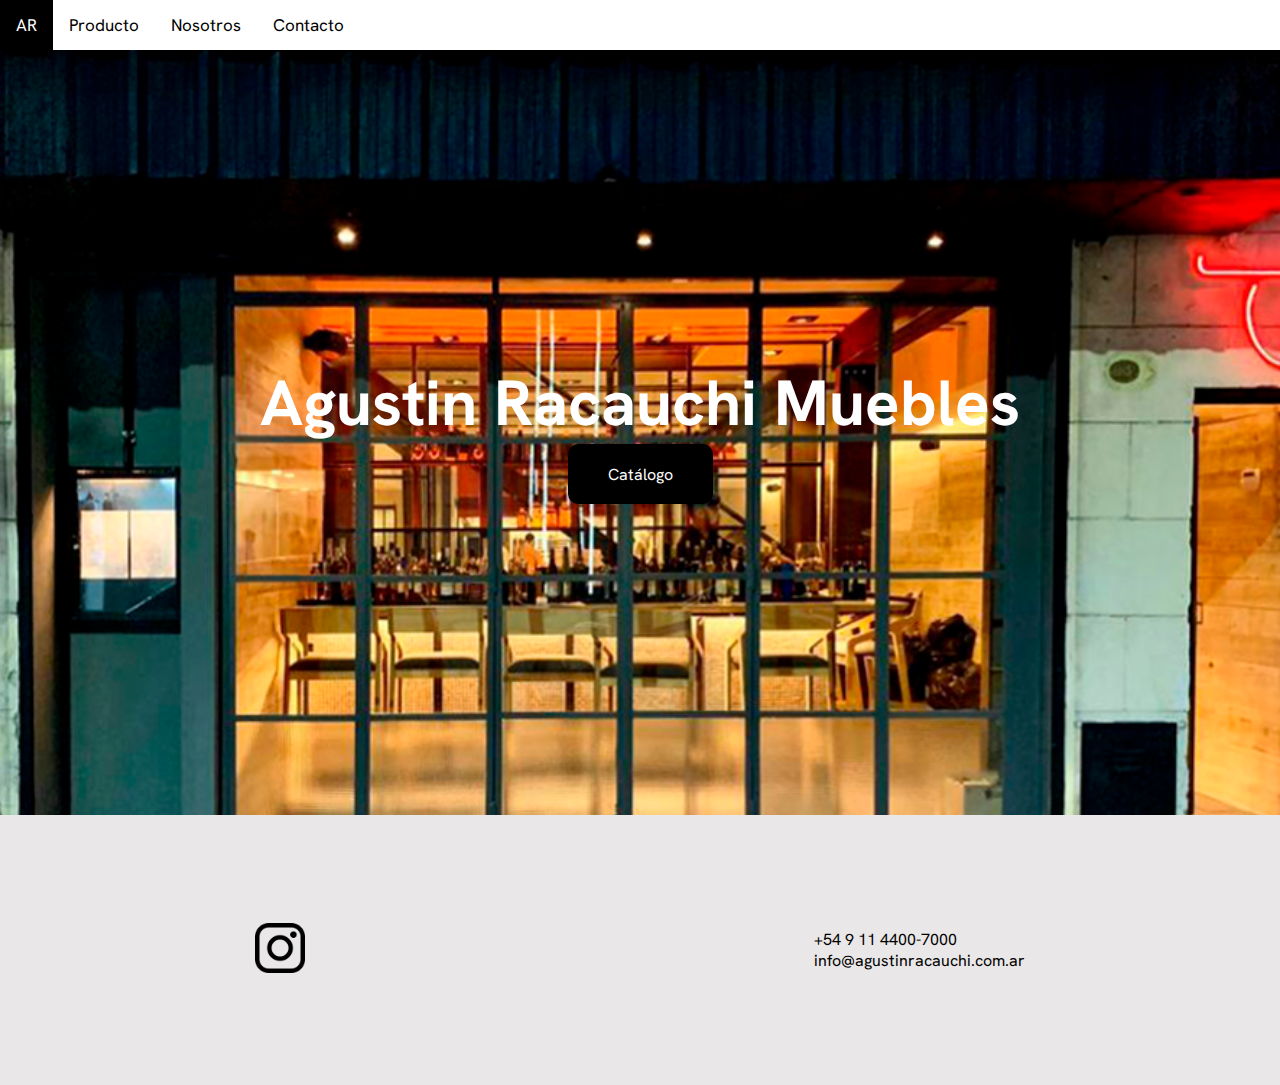
<file: index.html>
<!DOCTYPE html>
<html lang="en">
<head>
    <meta charset="UTF-8">
    <meta http-equiv="X-UA-Compatible" content="IE=edge">
    <meta name="viewport" content="width=device-width, initial-scale=1.0">
    <link rel="preconnect" href="https://fonts.googleapis.com">
    <link rel="preconnect" href="https://fonts.gstatic.com" crossorigin>
    <link href="https://fonts.googleapis.com/css2?family=Hanken+Grotesk:wght@300;400;500;700&display=swap" rel="stylesheet">
    <link rel="stylesheet" href="https://cdnjs.cloudflare.com/ajax/libs/font-awesome/4.7.0/css/font-awesome.min.css">    
    <link rel="stylesheet" href="./styles.css">
    <title>Agustin Racauchi Muebles</title>
</head>
<body>
    <header>
        <div class="topnav" id="myTopnav">
            <a href="./index.html" class="active">AR</a>
            <a href="./producto.html">Producto</a>
            <a href="./nosotros.html">Nosotros</a>
            <a href="./contacto.html">Contacto</a>
            <a href="javascript:void(0);" class="icon" onclick="myFunction()">
              <i class="fa fa-bars"></i>
            </a>
          </div>
    </header>

    <main>
        <div class="contenedorImgPrincipal">
            <h1>Agustin Racauchi Muebles</h1>
            <a href="./producto.html">Catálogo</a>    
        </div>
    </main>
    <footer>
        <div class="contenedorFooter">
          <a href="https://instagram.com/agustin_racauchi?igshid=NTc4MTIwNjQ2YQ==" target="_blank"> <img src="./img/LogoIG.png" alt=""></a>
          <div>
            <p>+54 9 11 4400-7000</p>
            <p>info@agustinracauchi.com.ar</p> 
          </div>
        </div>
    </footer>

    <script>
        function myFunction() {
          var x = document.getElementById("myTopnav");
          if (x.className === "topnav") {
            x.className += " responsive";
          } else {
            x.className = "topnav";
          }
        }
        </script>
</body>
</html>
</file>
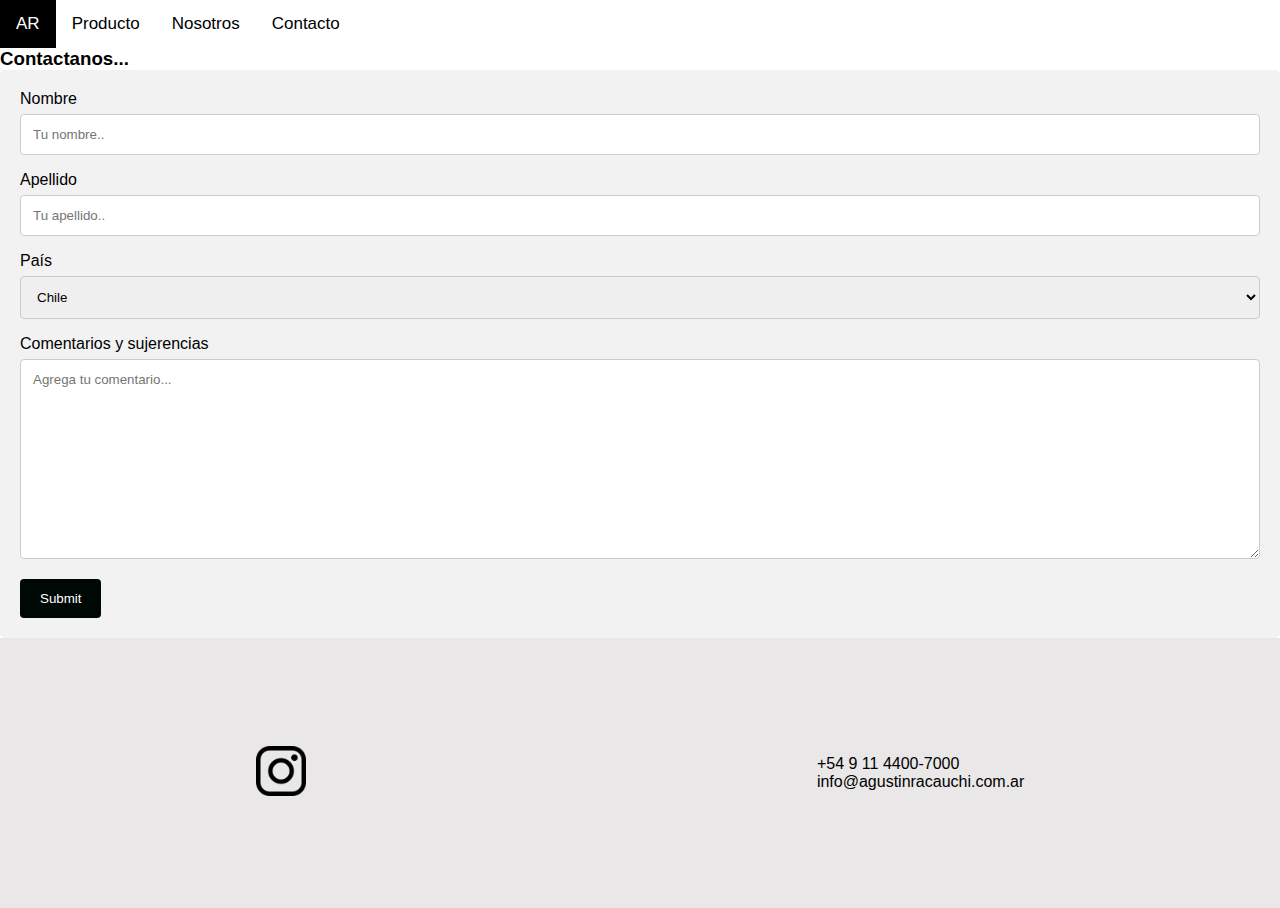
<file: contacto.html>
<!DOCTYPE html>
<html lang="en">
<head>
    <meta charset="UTF-8">
    <meta http-equiv="X-UA-Compatible" content="IE=edge">
    <meta name="viewport" content="width=device-width, initial-scale=1.0">
    <link rel="stylesheet" href="./styles.css">
    <link rel="stylesheet" href="https://cdnjs.cloudflare.com/ajax/libs/font-awesome/4.7.0/css/font-awesome.min.css">
    <title>Agustin Racauchi Muebles</title>
</head>
<body>
    <header>
        <div class="topnav" id="myTopnav">
            <a href="./index.html" class="active">AR</a>
            <a href="./producto.html">Producto</a>
            <a href="./nosotros.html">Nosotros</a>
            <a href="./contacto.html">Contacto</a>
            <a href="javascript:void(0);" class="icon" onclick="myFunction()">
              <i class="fa fa-bars"></i>
            </a>
          </div>
    </header>

    <body>

        <h3>Contactanos...</h3>
        
        <div class="container">
          <form action="./gracias.html">
            <label for="fname">Nombre</label>
            <input type="text" id="fname" name="firstname" placeholder="Tu nombre.." required>
        
            <label for="lname">Apellido</label>
            <input type="text" id="lname" name="lastname" placeholder="Tu apellido.."required>
        
            <label for="country">País</label>
            <select id="country" name="country"required>
              <option value="australia">Chile</option>
              <option value="canada">Argentina</option>
              <option value="usa">Uruguay</option>
            </select>
        
            <label for="subject">Comentarios y sujerencias</label>
            <textarea id="subject" name="subject" placeholder="Agrega tu comentario..." style="height:200px"></textarea>
        
            <input type="submit" value="Submit">
          </form>
        </div>
        
        </body>

    <footer>
        <div class="contenedorFooter">
          <a href="https://instagram.com/agustin_racauchi?igshid=NTc4MTIwNjQ2YQ==" target="_blank"> <img src="./img/LogoIG.png" alt=""></a>
          <div>
            <p>+54 9 11 4400-7000</p>
            <p>info@agustinracauchi.com.ar</p> 
          </div>
        </div>
    </footer>

    <script>
        function myFunction() {
          var x = document.getElementById("myTopnav");
          if (x.className === "topnav") {
            x.className += " responsive";
          } else {
            x.className = "topnav";
          }
        }
        </script>
</body>
</html>
</file>
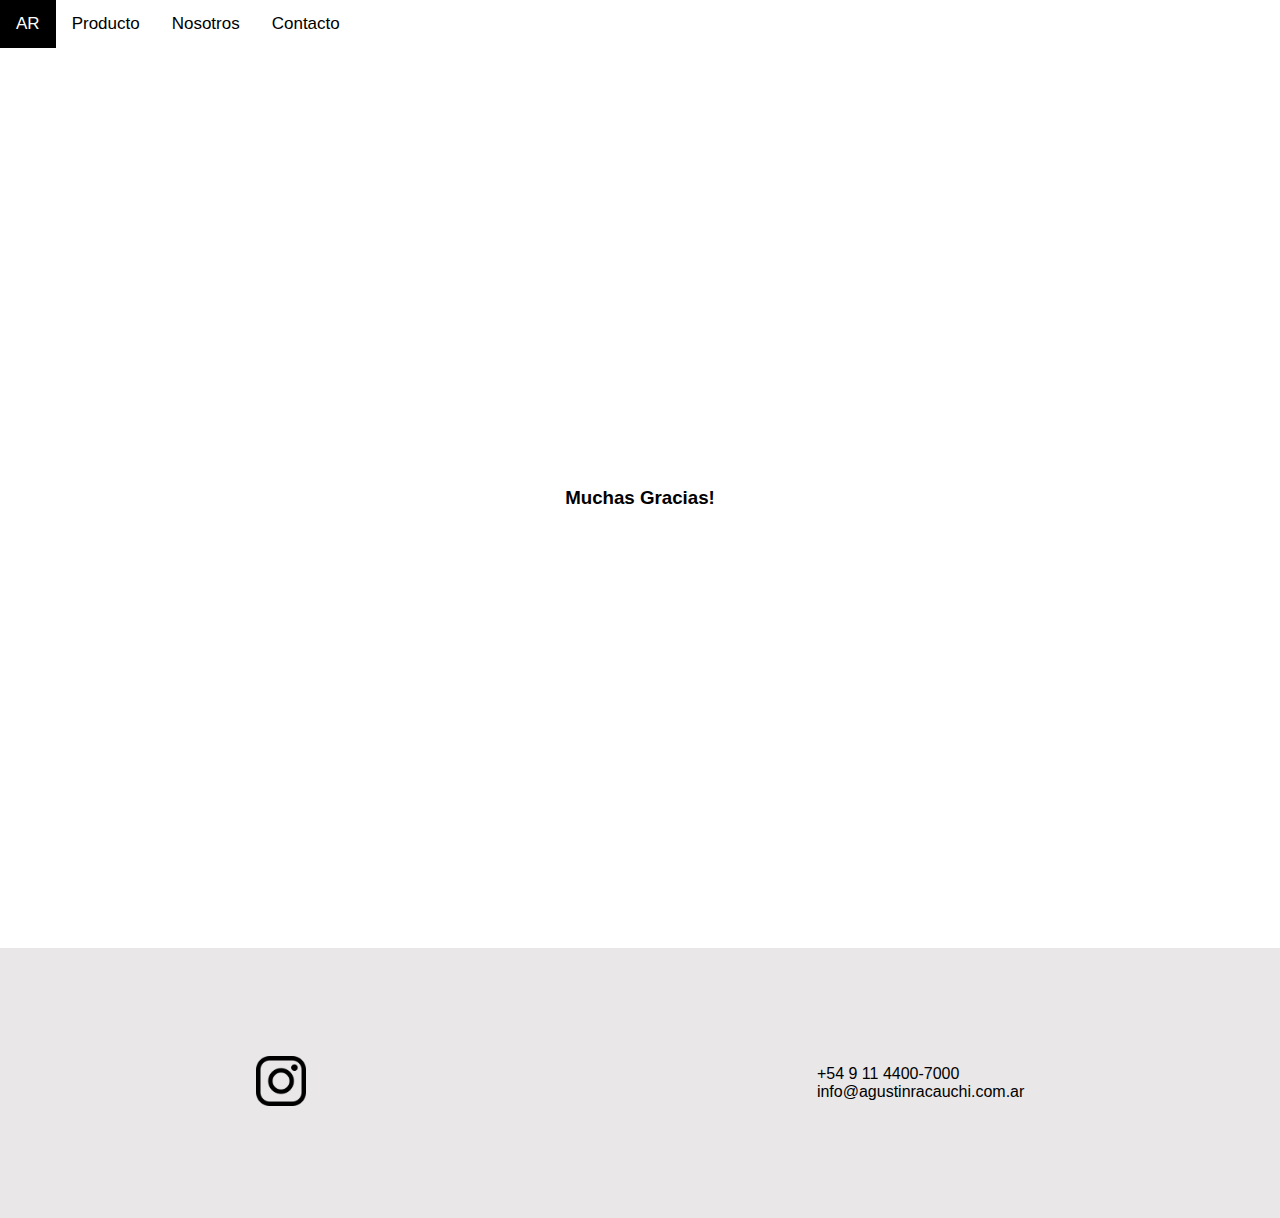
<file: gracias.html>
<!DOCTYPE html>
<html lang="en">
<head>
    <meta charset="UTF-8">
    <meta http-equiv="X-UA-Compatible" content="IE=edge">
    <meta name="viewport" content="width=device-width, initial-scale=1.0">
    <link rel="stylesheet" href="./styles.css">
    <link rel="stylesheet" href="https://cdnjs.cloudflare.com/ajax/libs/font-awesome/4.7.0/css/font-awesome.min.css">
    <title>Agustin Racauchi Muebles</title>
</head>
<body>
    <header>
        <div class="topnav" id="myTopnav">
            <a href="./index.html" class="active">AR</a>
            <a href="./producto.html">Producto</a>
            <a href="./nosotros.html">Nosotros</a>
            <a href="./contacto.html">Contacto</a>
            <a href="javascript:void(0);" class="icon" onclick="myFunction()">
              <i class="fa fa-bars"></i>
            </a>
          </div>
    </header>

  
    <div class="contenedorGracias">
      <h3> Muchas Gracias! </h3>
    </div>

    <footer>
        <div class="contenedorFooter">
          <a href="https://instagram.com/agustin_racauchi?igshid=NTc4MTIwNjQ2YQ==" target="_blank"> <img src="./img/LogoIG.png" alt=""></a>
          <div>
            <p>+54 9 11 4400-7000</p>
            <p>info@agustinracauchi.com.ar</p> 
          </div>
        </div>
    </footer>

    <script>
        function myFunction() {
          var x = document.getElementById("myTopnav");
          if (x.className === "topnav") {
            x.className += " responsive";
          } else {
            x.className = "topnav";
          }
        }
        </script>
</body>
</html>
</file>
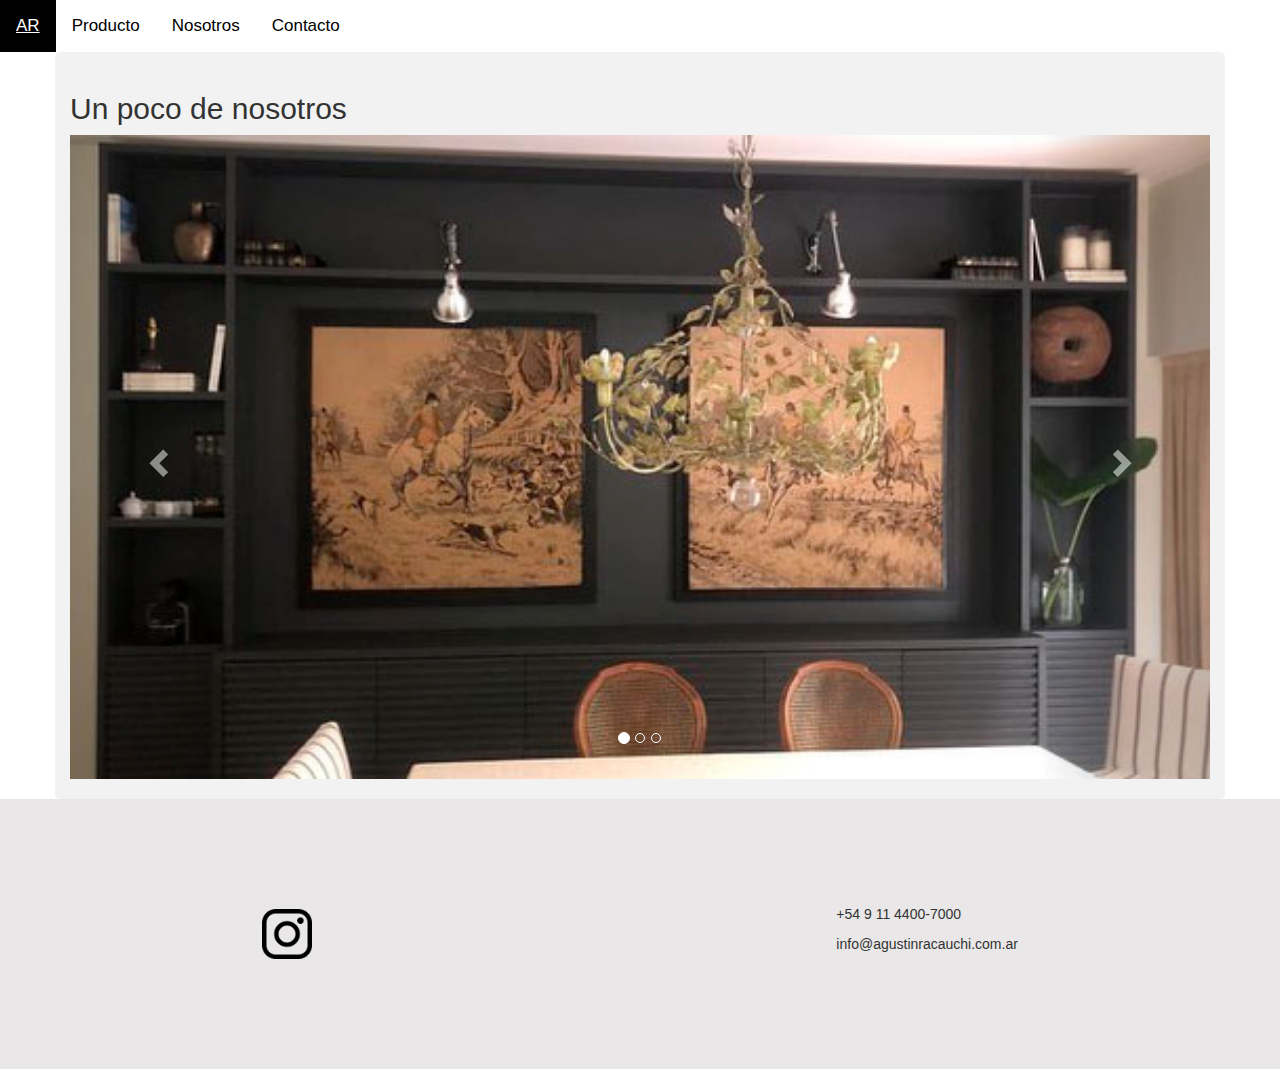
<file: nosotros.html>
<!DOCTYPE html>
<html lang="en">
<head>
    <meta charset="UTF-8">
    <meta http-equiv="X-UA-Compatible" content="IE=edge">
    <meta name="viewport" content="width=device-width, initial-scale=1.0">
    <link rel="stylesheet" href="./styles.css">
    <link rel="stylesheet" href="https://cdnjs.cloudflare.com/ajax/libs/font-awesome/4.7.0/css/font-awesome.min.css">
    <link rel="stylesheet" href="https://maxcdn.bootstrapcdn.com/bootstrap/3.4.1/css/bootstrap.min.css">
    <title>Agustin Racauchi Muebles</title>
</head>
<body>
    <header>
        <div class="topnav" id="myTopnav">
            <a href="./index.html" class="active">AR</a>
            <a href="./producto.html">Producto</a>
            <a href="./nosotros.html">Nosotros</a>
            <a href="./contacto.html">Contacto</a>
            <a href="javascript:void(0);" class="icon" onclick="myFunction()">
              <i class="fa fa-bars"></i>
            </a>
          </div>
    </header>
    <div class="container">
        <h2>Un poco de nosotros</h2>  
        <div id="myCarousel" class="carousel slide" data-ride="carousel">
          <!-- Indicators -->
          <ol class="carousel-indicators">
            <li data-target="#myCarousel" data-slide-to="0" class="active"></li>
            <li data-target="#myCarousel" data-slide-to="1"></li>
            <li data-target="#myCarousel" data-slide-to="2"></li>
          </ol>
      
          <!-- Wrapper for slides -->
          <div class="carousel-inner">
            <div class="item active">
              <img src="./img/bibnegra.jpg" alt="Los Angeles" style="width:100%;">
            </div>
      
            <div class="item">
              <img src="./img/cocina2.png" alt="Chicago" style="width:100%;">
            </div>
          
            <div class="item">
              <img src="./img/escritorio2.jpg" alt="New york" style="width:100%;">
            </div>
          </div>
      
          <!-- Left and right controls -->
          <a class="left carousel-control" href="#myCarousel" data-slide="prev">
            <span class="glyphicon glyphicon-chevron-left"></span>
            <span class="sr-only">Previous</span>
          </a>
          <a class="right carousel-control" href="#myCarousel" data-slide="next">
            <span class="glyphicon glyphicon-chevron-right"></span>
            <span class="sr-only">Next</span>
          </a>
        </div>
      </div>
       
      <footer>
        <div class="contenedorFooter">
          <a href="https://instagram.com/agustin_racauchi?igshid=NTc4MTIwNjQ2YQ==" target="_blank"> <img src="./img/LogoIG.png" alt=""></a>
          <div>
            <p>+54 9 11 4400-7000</p>
            <p>info@agustinracauchi.com.ar</p> 
          </div>
        </div>
    </footer>

    <script>
        function myFunction() {
          var x = document.getElementById("myTopnav");
          if (x.className === "topnav") {
            x.className += " responsive";
          } else {
            x.className = "topnav";
          }
        }
        </script>
         <script src="https://ajax.googleapis.com/ajax/libs/jquery/3.6.4/jquery.min.js">
         </script>
         <script src="https://maxcdn.bootstrapcdn.com/bootstrap/3.4.1/js/bootstrap.min.js">
         </script>
</body>
</html>
</file>
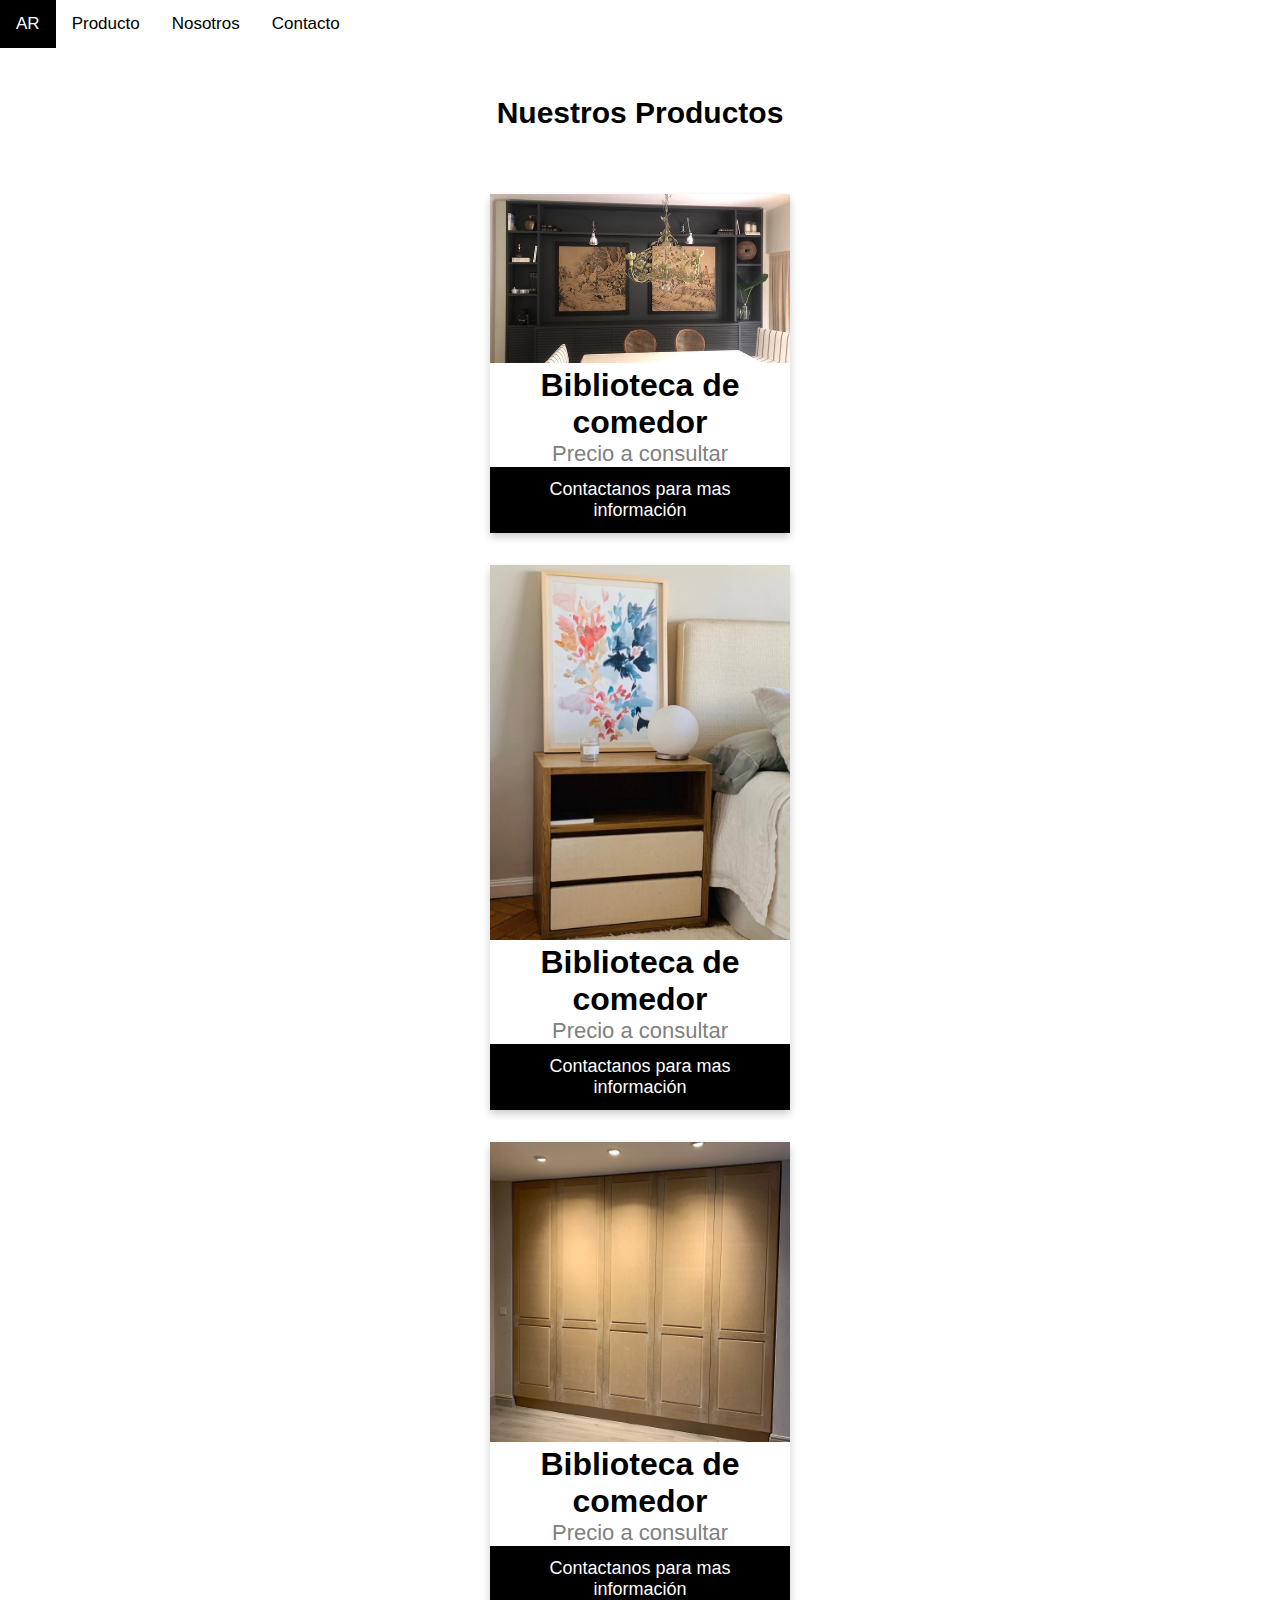
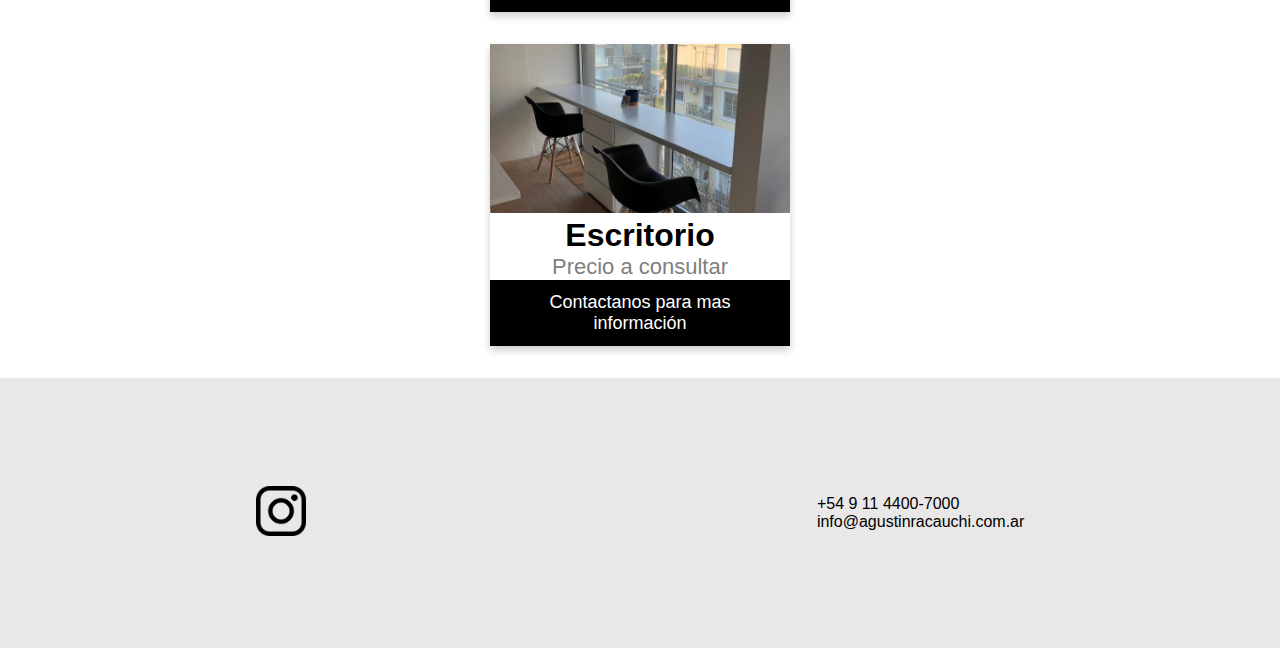
<file: producto.html>
<!DOCTYPE html>
<html lang="en">
<head>
    <meta charset="UTF-8">
    <meta http-equiv="X-UA-Compatible" content="IE=edge">
    <meta name="viewport" content="width=device-width, initial-scale=1.0">
    <link rel="stylesheet" href="./styles.css">
    <link rel="stylesheet" href="https://cdnjs.cloudflare.com/ajax/libs/font-awesome/4.7.0/css/font-awesome.min.css">
    <title>Agustin Racauchi Muebles</title>
</head>
<body>
    <header>
        <div class="topnav" id="myTopnav">
            <a href="./index.html" class="active">AR</a>
            <a href="./producto.html">Producto</a>
            <a href="./nosotros.html">Nosotros</a>
            <a href="./contacto.html">Contacto</a>
            <a href="javascript:void(0);" class="icon" onclick="myFunction()">
              <i class="fa fa-bars"></i>
            </a>
          </div>
    </header>

    <h2 class="tituloProductos" style="text-align:center">Nuestros Productos </h2>

    <div class="card">
      <img src="./img/comedor.jpg" alt="Denim Jeans" style="width:100%">
      <h1>Biblioteca de comedor </h1>
      <p class="price">Precio a consultar</p>
      <p><button><a class="botonContacto" href="./contacto.html">Contactanos para mas información</a> </button></p>
    </div>

    <div class="card">
        <img src="./img/Mesa de luz.jpg" alt="Denim Jeans" style="width:100%">
        <h1>Biblioteca de comedor </h1>
        <p class="price">Precio a consultar</p>
        <p><button><a class="botonContacto" href="./contacto.html">Contactanos para mas información</a> </button></p>
      </div>

      <div class="card">
        <img src="./img/placard.jpg" alt="Denim Jeans" style="width:100%">
        <h1>Biblioteca de comedor </h1>
        <p class="price">Precio a consultar</p>
        <p><button><a class="botonContacto" href="./contacto.html">Contactanos para mas información</a> </button></p>
      </div>

      <div class="card">
        <img src="./img/escritorioVentana.png" alt="Denim Jeans" style="width:100%">
        <h1>Escritorio </h1>
        <p class="price">Precio a consultar</p>
        <p><button><a class="botonContacto" href="./contacto.html">Contactanos para mas información</a> </button></p>
      </div>

    <footer>
        <div class="contenedorFooter">
          <a href="https://instagram.com/agustin_racauchi?igshid=NTc4MTIwNjQ2YQ==" target="_blank"> <img src="./img/LogoIG.png" alt=""></a>
          <div>
            <p>+54 9 11 4400-7000</p>
            <p>info@agustinracauchi.com.ar</p> 
          </div>
        </div>
    </footer>

    <script>
        function myFunction() {
          var x = document.getElementById("myTopnav");
          if (x.className === "topnav") {
            x.className += " responsive";
          } else {
            x.className = "topnav";
          }
        }
        </script>
</body>
</html>
</file>
<file: styles.css>
* {
    padding: 0;
    margin: 0;
    box-sizing: border-box;

    font-family: 'Hanken Grotesk', sans-serif;
}

.menu-navegacion {
    display: flex;
    flex-direction: row;
    justify-content: space-around;
    align-items: center;
    border-bottom: solid 1px rgb(167, 167, 167);
    height: 15vh;
}

ul {
    display: flex;
}

nav ul li a{
    text-decoration: none;
    color: black;
    transition: .2s
}

nav ul li a:hover,
.logo:hover {
    color: rgb(125, 125, 125);
}

nav ul li {
    list-style-type: none;
    margin-left: 1rem;
}

.logo {
    color: black;
    text-decoration: none;
    font-size: 2rem;
}

.contenedorImgPrincipal {
    background-image: url("./img/Agustin racauchi inicio.png"); 
    height: 85vh;
    width: 100vw;
    background-position: center; 
    background-repeat: no-repeat; 
    background-size: cover; 

    display: flex;
    flex-direction: column;
    justify-content: center;
    align-items: center;
    background-attachment: fixed;
}

.contenedorImgPrincipal h1 {
    color: white;
    font-size: 4rem;
    
}

.contenedorImgPrincipal a {
    text-decoration: none;    
    color: white;
    padding: 1.2rem 2.5rem;
    border-radius: 10px;
    background-color: black;
    box-sizing: border-box;
    transition: .2s;
}

.contenedorImgPrincipal a:hover {
    color: black;
    background-color: white;
}


.contenedorFooter {
    display: flex;
    justify-content: space-around;
    height: 30vh;
    align-items: center;
    background-color: rgb(233, 231, 231);
}

.contenedorFooter a img {
    width: 50px;

    transition: .2s;
}

.contenedorFooter a img:hover {
    opacity: .6;
}






.topnav {
    overflow: hidden;
    background-color: #ffffff;
  }
  
  .topnav a {
    float: left;
    display: block;
    color: #000000;
    text-align: center;
    padding: 14px 16px;
    text-decoration: none;
    font-size: 17px;
  }
  
  .topnav a:hover {
    background-color: #ddd;
    color: black;
  }
  
  .topnav a.active {
    background-color: #000000;
    color: white;
  }
  
  .topnav .icon {
    display: none;
  }
  
  @media screen and (max-width: 600px) {
    .topnav a:not(:first-child) {display: none;}
    .topnav a.icon {
      float: right;
      display: block;
    }
  }
  
  @media screen and (max-width: 600px) {
    .topnav.responsive {position: relative;}
    .topnav.responsive .icon {
      position: absolute;
      right: 0;
      top: 0;
    }
    .topnav.responsive a {
      float: none;
      display: block;
      text-align: left;
    }
  }
  body {font-family: Arial, Helvetica, sans-serif;}
* {box-sizing: border-box;}

input[type=text], select, textarea {
  width: 100%;
  padding: 12px;
  border: 1px solid #ccc;
  border-radius: 4px;
  box-sizing: border-box;
  margin-top: 6px;
  margin-bottom: 16px;
  resize: vertical;
}

input[type=submit] {
  background-color: #000805;
  color: white;
  padding: 12px 20px;
  border: none;
  border-radius: 4px;
  cursor: pointer;
}

input[type=submit]:hover {
  background-color: #000000;
}

.container {
  border-radius: 5px;
  background-color: #f2f2f2;
  padding: 20px;
}
.card {
    box-shadow: 0 4px 8px 0 rgba(0, 0, 0, 0.2);
    max-width: 300px;
    margin: auto;
    text-align: center;
    font-family: arial;

    margin-bottom: 2rem;
  }
  
  .price {
    color: grey;
    font-size: 22px;
  }
  
  .card button {
    border: none;
    outline: 0;
    padding: 12px;
    color: white;
    background-color: #000;
    text-align: center;
    cursor: pointer;
    width: 100%;
    font-size: 18px;
  }
  
  .card button:hover {
    opacity: 0.7;
  }


  .botonContacto { 
    text-decoration: none;
    color: white;
  }

  .tituloProductos {
    margin-bottom: 4rem;
    margin-top: 3rem;
    font-size: 30px;
  }

  .contenedorGracias {

    height: 100vh;
    display:flex;
    justify-content: center;
    align-items: center;
  
  }
</file>
